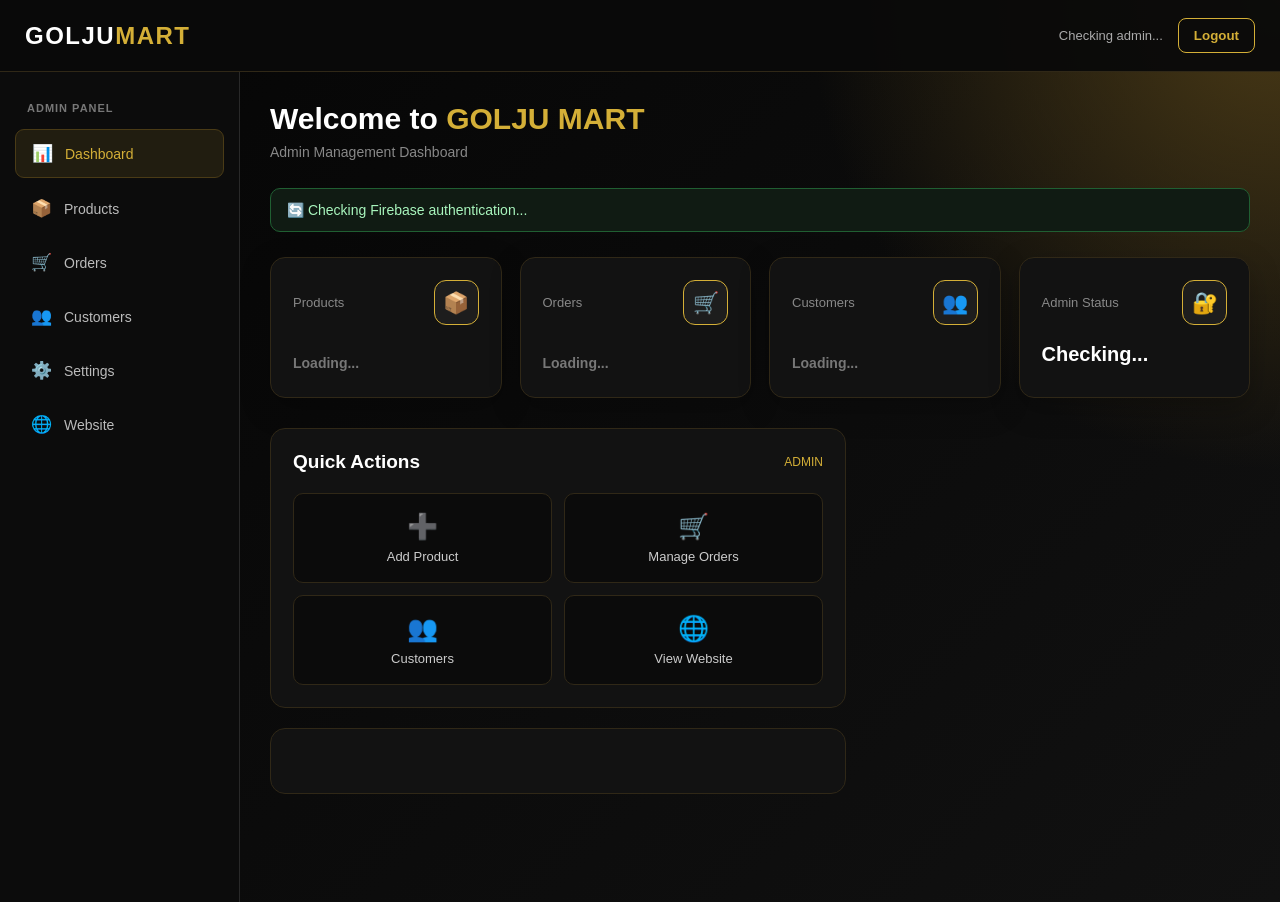
<file: admin-dashboard.html>
<!DOCTYPE html>
<html lang="en">

<head>

    <meta charset="UTF-8">

    <meta name="viewport"
          content="width=device-width, initial-scale=1.0">

    <meta name="description"
          content="GOLJU MART Admin Dashboard">

    <meta name="theme-color"
          content="#050505">

    <title>GOLJU MART | Admin Dashboard</title>


    <style>

        * {
            margin: 0;
            padding: 0;
            box-sizing: border-box;
        }


        body {
            min-height: 100vh;

            font-family:
                Arial,
                Helvetica,
                sans-serif;

            background:
                radial-gradient(
                    circle at top right,
                    #4a3a16 0%,
                    transparent 30%
                ),
                linear-gradient(
                    135deg,
                    #050505,
                    #111111
                );

            color: #ffffff;
        }


        /* =========================
           HEADER
        ========================= */

        .header {

            width: 100%;

            padding: 18px 25px;

            display: flex;

            align-items: center;

            justify-content: space-between;

            background: rgba(10,10,10,.95);

            border-bottom:
                1px solid #302817;

            position: sticky;

            top: 0;

            z-index: 100;
        }


        .logo {

            font-size: 24px;

            font-weight: 900;

            letter-spacing: 1.5px;
        }


        .logo span {

            color: #D4AF37;
        }


        .header-right {

            display: flex;

            align-items: center;

            gap: 15px;
        }


        .admin-email {

            color: #aaaaaa;

            font-size: 13px;
        }


        .logout-btn {

            border: 1px solid #D4AF37;

            background: transparent;

            color: #D4AF37;

            padding: 9px 15px;

            border-radius: 8px;

            cursor: pointer;

            font-weight: bold;
        }


        .logout-btn:hover {

            background: #D4AF37;

            color: #050505;
        }


        /* =========================
           LAYOUT
        ========================= */

        .layout {

            display: flex;

            min-height:
                calc(100vh - 70px);
        }


        /* =========================
           SIDEBAR
        ========================= */

        .sidebar {

            width: 240px;

            background: #0c0c0c;

            border-right:
                1px solid #292929;

            padding: 25px 15px;
        }


        .sidebar-title {

            color: #777777;

            font-size: 11px;

            font-weight: bold;

            letter-spacing: 1px;

            margin:
                5px 12px 15px;
        }


        .nav-item {

            width: 100%;

            padding: 13px 15px;

            margin-bottom: 7px;

            border-radius: 9px;

            color: #bbbbbb;

            cursor: pointer;

            display: flex;

            align-items: center;

            gap: 12px;

            font-size: 14px;

            transition: .2s;

            text-decoration: none;
        }


        .nav-item:hover {

            background: #1a1a1a;

            color: #D4AF37;
        }


        .nav-item.active {

            background: #211d10;

            color: #D4AF37;

            border:
                1px solid #4a3b16;
        }


        .nav-icon {

            width: 22px;

            text-align: center;

            font-size: 17px;
        }


        /* =========================
           MAIN
        ========================= */

        .main {

            flex: 1;

            padding: 30px;

            overflow-x: hidden;
        }


        .welcome {

            margin-bottom: 28px;
        }


        .welcome h1 {

            font-size: 30px;

            margin-bottom: 8px;
        }


        .welcome h1 span {

            color: #D4AF37;
        }


        .welcome p {

            color: #888888;

            font-size: 14px;
        }


        /* =========================
           STATUS
        ========================= */

        .status-box {

            background: #101b13;

            border:
                1px solid #205f32;

            color: #a8f5bd;

            padding: 13px 16px;

            border-radius: 10px;

            margin-bottom: 25px;

            font-size: 14px;
        }


        /* =========================
           STAT CARDS
        ========================= */

        .stats {

            display: grid;

            grid-template-columns:
                repeat(4, 1fr);

            gap: 18px;

            margin-bottom: 30px;
        }


        .stat-card {

            background: #121212;

            border:
                1px solid #302817;

            border-radius: 15px;

            padding: 22px;

            box-shadow:
                0 10px 30px
                rgba(0,0,0,.25);
        }


        .stat-top {

            display: flex;

            align-items: center;

            justify-content: space-between;

            margin-bottom: 18px;
        }


        .stat-icon {

            width: 45px;

            height: 45px;

            border-radius: 12px;

            display: flex;

            align-items: center;

            justify-content: center;

            background: #1d1d1d;

            border:
                1px solid #D4AF37;

            font-size: 21px;
        }


        .stat-label {

            color: #888888;

            font-size: 13px;
        }


        .stat-value {

            font-size: 28px;

            font-weight: 900;
        }


        .stat-loading {

            color: #777777;

            font-size: 14px;
        }


        /* =========================
           CONTENT GRID
        ========================= */

        .content-grid {

            display: grid;

            grid-template-columns:
                1.5fr 1fr;

            gap: 20px;
        }


        .panel {

            background: #121212;

            border:
                1px solid #302817;

            border-radius: 15px;

            padding: 22px;

            margin-bottom: 20px;
        }


        .panel-title {

            display: flex;

            align-items: center;

            justify-content: space-between;

            margin-bottom: 20px;
        }


        .panel-title h2 {

            font-size: 19px;
        }


        .panel-title span {

            color: #D4AF37;

            font-size: 12px;
        }


        /* =========================
           QUICK ACTIONS
        ========================= */

        .actions {

            display: grid;

            grid-template-columns:
                repeat(2, 1fr);

            gap: 12px;
        }


        .action-btn {

            padding: 18px 12px;

            background: #0b0b0b;

            border:
                1px solid #302817;

            border-radius: 10px;

            color: #ffffff;

            cursor: pointer;

            text-align: center;

            transition: .2s;
        }


        .action-btn:hover {

            border-color: #D4AF37;

            transform:
                translateY(-2px);
        }


        .action-icon {

            font-size: 25px;

            margin-bottom: 8px;
        }


        .action-name {

            font-size: 13px;

            color: #cccccc;
        }


        /* =========================
           ADMIN INFO
        ========================= */

        .profile-box {

            display: flex;

            align-items: center;

            gap: 15px;

            padding: 15px;

            background: #0b0b0b;

            border-radius: 10px;

            border:
                1px solid #292929;
        }


        .profile-icon {

            width: 52px;

            height: 52px;

            border-radius: 50%;

            display: flex;

            align-items: center;

            justify-content: center;

            background: #211d10;

            border:
                1px solid #D4AF37;

            font-size: 24px;
        }


        .profile-info strong {

            display: block;

            margin-bottom: 5px;
        }


        .profile-info small {

            color: #777777;

            word-break: break-all;
        }


        /* =========================
           SYSTEM STATUS
        ========================= */

        .system-row {

            display: flex;

            align-items: center;

            justify-content: space-between;

            padding: 13px 0;

            border-bottom:
                1px solid #222222;

            font-size: 14px;
        }


        .system-row:last-child {

            border-bottom: none;
        }


        .system-name {

            color: #bbbbbb;
        }


        .online {

            color: #70e090;

            font-weight: bold;
        }


        .offline {

            color: #ff7777;

            font-weight: bold;
        }


        /* =========================
           RECENT ACTIVITY
        ========================= */

        .activity {

            color: #888888;

            font-size: 13px;

            line-height: 1.7;

            padding: 12px;

            background: #0b0b0b;

            border-radius: 9px;
        }


        /* =========================
           FOOTER
        ========================= */

        .footer {

            text-align: center;

            color: #555555;

            font-size: 12px;

            margin-top: 25px;

            padding: 20px 0;
        }


        /* =========================
           MOBILE
        ========================= */

        @media(max-width:900px) {

            .sidebar {

                width: 70px;

                padding:
                    20px 8px;
            }


            .sidebar-title {

                display: none;
            }


            .nav-item {

                justify-content: center;

                padding: 13px 5px;
            }


            .nav-text {

                display: none;
            }


            .stats {

                grid-template-columns:
                    repeat(2, 1fr);
            }


            .content-grid {

                grid-template-columns: 1fr;
            }

        }


        @media(max-width:600px) {

            .header {

                padding:
                    15px;
            }


            .logo {

                font-size: 20px;
            }


            .admin-email {

                display: none;
            }


            .main {

                padding: 20px 15px;
            }


            .welcome h1 {

                font-size: 25px;
            }


            .stats {

                grid-template-columns: 1fr;
            }


            .content-grid {

                grid-template-columns: 1fr;
            }


            .actions {

                grid-template-columns:
                    repeat(2, 1fr);
            }

        }

    </style>

</head>


<body>


    <!-- =========================
         HEADER
    ========================== -->

    <header class="header">

        <div class="logo">
            GOLJU<span>MART</span>
        </div>


        <div class="header-right">

            <div
                id="adminEmail"
                class="admin-email">

                Checking admin...

            </div>


            <button
                id="logoutBtn"
                class="logout-btn">

                Logout

            </button>

        </div>

    </header>



    <div class="layout">


        <!-- =========================
             SIDEBAR
        ========================== -->

        <aside class="sidebar">


            <div class="sidebar-title">
                ADMIN PANEL
            </div>


            <a
                href="#dashboard"
                class="nav-item active">

                <span class="nav-icon">📊</span>

                <span class="nav-text">
                    Dashboard
                </span>

            </a>


            <a
                href="#products"
                class="nav-item"
                onclick="comingSoon(event,'Products')">

                <span class="nav-icon">📦</span>

                <span class="nav-text">
                    Products
                </span>

            </a>


            <a
                href="#orders"
                class="nav-item"
                onclick="comingSoon(event,'Orders')">

                <span class="nav-icon">🛒</span>

                <span class="nav-text">
                    Orders
                </span>

            </a>


            <a
                href="#customers"
                class="nav-item"
                onclick="comingSoon(event,'Customers')">

                <span class="nav-icon">👥</span>

                <span class="nav-text">
                    Customers
                </span>

            </a>


            <a
                href="#settings"
                class="nav-item"
                onclick="comingSoon(event,'Settings')">

                <span class="nav-icon">⚙️</span>

                <span class="nav-text">
                    Settings
                </span>

            </a>


            <a
                href="index.html"
                class="nav-item">

                <span class="nav-icon">🌐</span>

                <span class="nav-text">
                    Website
                </span>

            </a>


        </aside>



        <!-- =========================
             MAIN CONTENT
        ========================== -->

        <main class="main">


            <!-- WELCOME -->

            <section class="welcome">

                <h1>
                    Welcome to
                    <span>GOLJU MART</span>
                </h1>

                <p>
                    Admin Management Dashboard
                </p>

            </section>



            <!-- AUTH STATUS -->

            <div
                id="statusBox"
                class="status-box">

                🔄 Checking Firebase authentication...

            </div>



            <!-- =========================
                 STATISTICS
            ========================== -->

            <section class="stats">


                <div class="stat-card">

                    <div class="stat-top">

                        <div class="stat-label">
                            Products
                        </div>

                        <div class="stat-icon">
                            📦
                        </div>

                    </div>

                    <div
                        id="productCount"
                        class="stat-value">

                        <span class="stat-loading">
                            Loading...
                        </span>

                    </div>

                </div>



                <div class="stat-card">

                    <div class="stat-top">

                        <div class="stat-label">
                            Orders
                        </div>

                        <div class="stat-icon">
                            🛒
                        </div>

                    </div>

                    <div
                        id="orderCount"
                        class="stat-value">

                        <span class="stat-loading">
                            Loading...
                        </span>

                    </div>

                </div>



                <div class="stat-card">

                    <div class="stat-top">

                        <div class="stat-label">
                            Customers
                        </div>

                        <div class="stat-icon">
                            👥
                        </div>

                    </div>

                    <div
                        id="customerCount"
                        class="stat-value">

                        <span class="stat-loading">
                            Loading...
                        </span>

                    </div>

                </div>



                <div class="stat-card">

                    <div class="stat-top">

                        <div class="stat-label">
                            Admin Status
                        </div>

                        <div class="stat-icon">
                            🔐
                        </div>

                    </div>

                    <div
                        id="adminStatus"
                        class="stat-value"
                        style="font-size:20px;">

                        Checking...

                    </div>

                </div>


            </section>



            <!-- =========================
                 CONTENT
            ========================== -->

            <section class="content-grid">


                <!-- LEFT COLUMN -->

                <div>


                    <!-- QUICK ACTIONS -->

                    <div class="panel">

                        <div class="panel-title">

                            <h2>
                                Quick Actions
                            </h2>

                            <span>
                                ADMIN
                            </span>

                        </div>


                        <div class="actions">


                            <button
                                class="action-btn"
                                onclick="comingSoon(event,'Add Product')">

                                <div class="action-icon">
                                    ➕
                                </div>

                                <div class="action-name">
                                    Add Product
                                </div>

                            </button>


                            <button
                                class="action-btn"
                                onclick="comingSoon(event,'Manage Orders')">

                                <div class="action-icon">
                                    🛒
                                </div>

                                <div class="action-name">
                                    Manage Orders
                                </div>

                            </button>


                            <button
                                class="action-btn"
                                onclick="comingSoon(event,'Customers')">

                                <div class="action-icon">
                                    👥
                                </div>

                                <div class="action-name">
                                    Customers
                                </div>

                            </button>


                            <button
                                class="action-btn"
                                onclick="location.href='index.html'">

                                <div class="action-icon">
                                    🌐
                                </div>

                                <div class="action-name">
                                    View Website
                                </div>

                            </button>


                        </div>

                    </div>



                    <!-- RECENT ACTIVITY -->

                    <div class="panel">

                        <div class="panel-title">

                            <h2>
</file>
